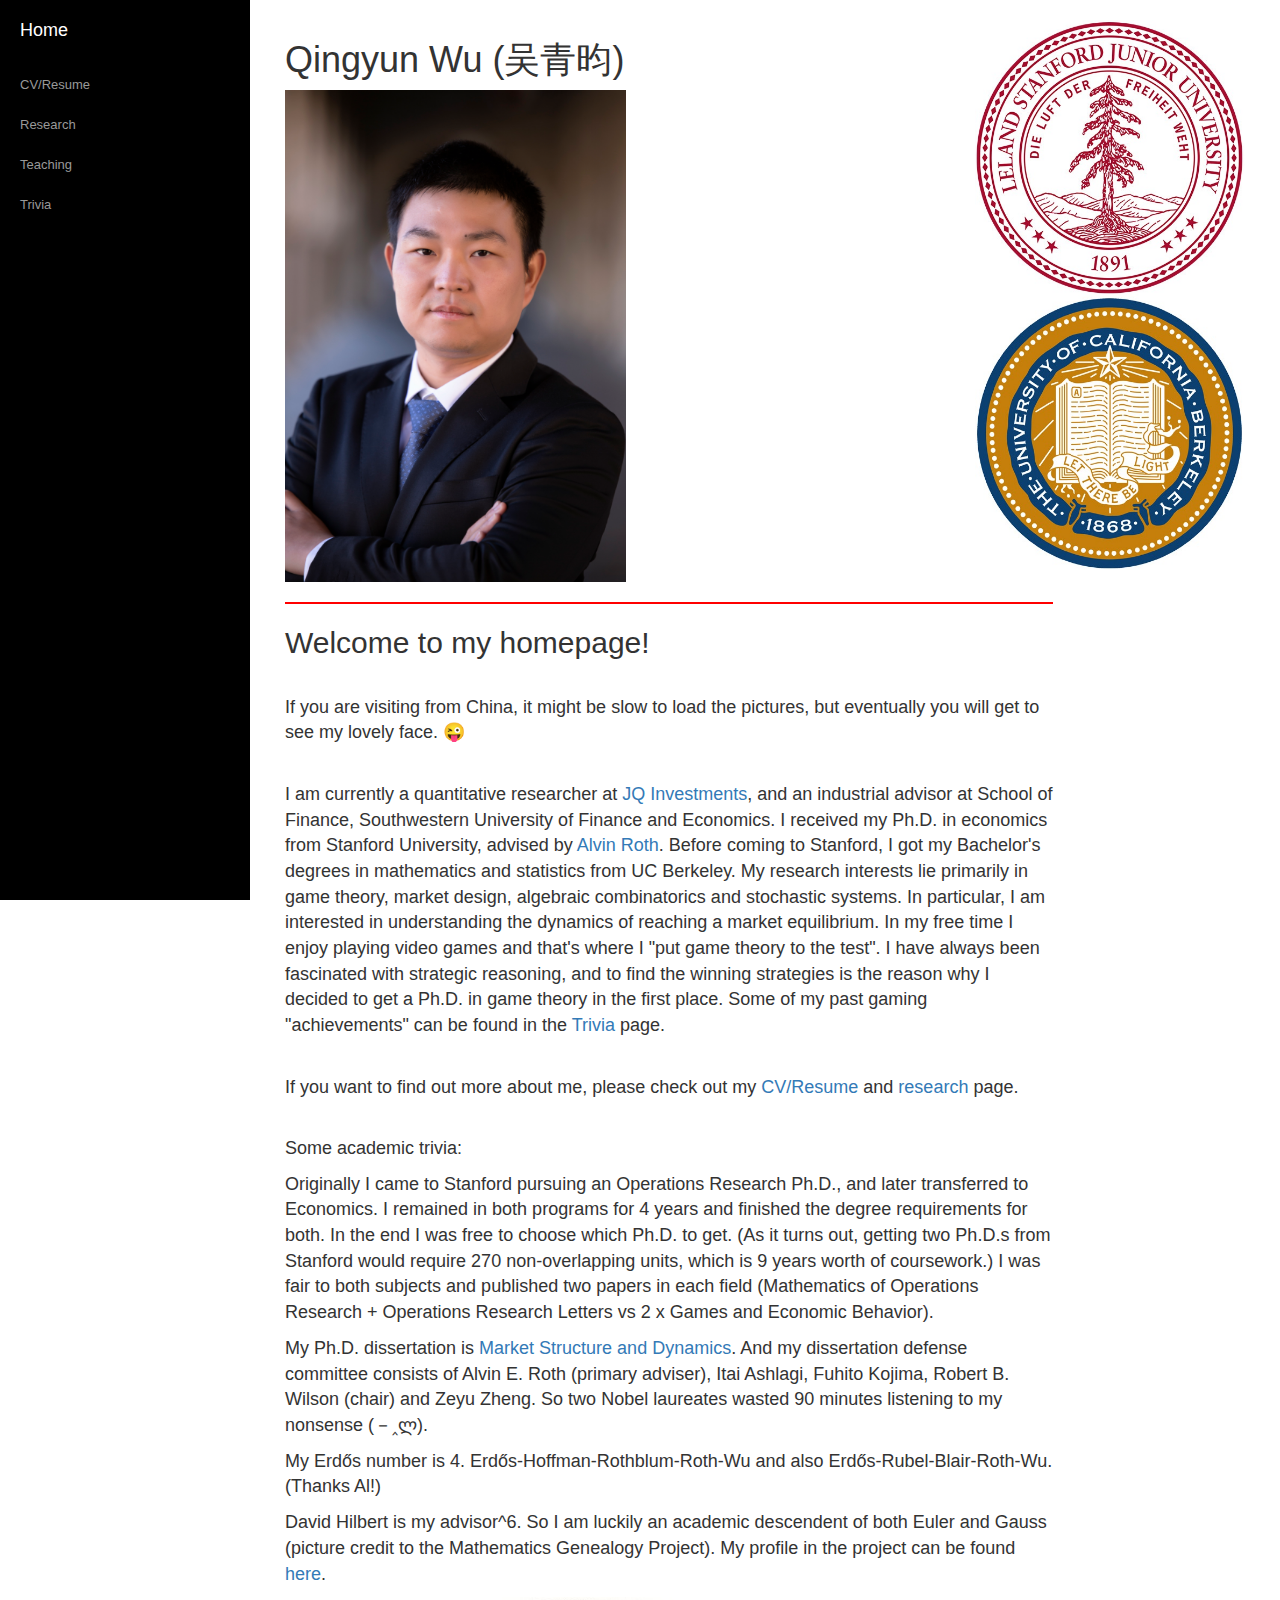
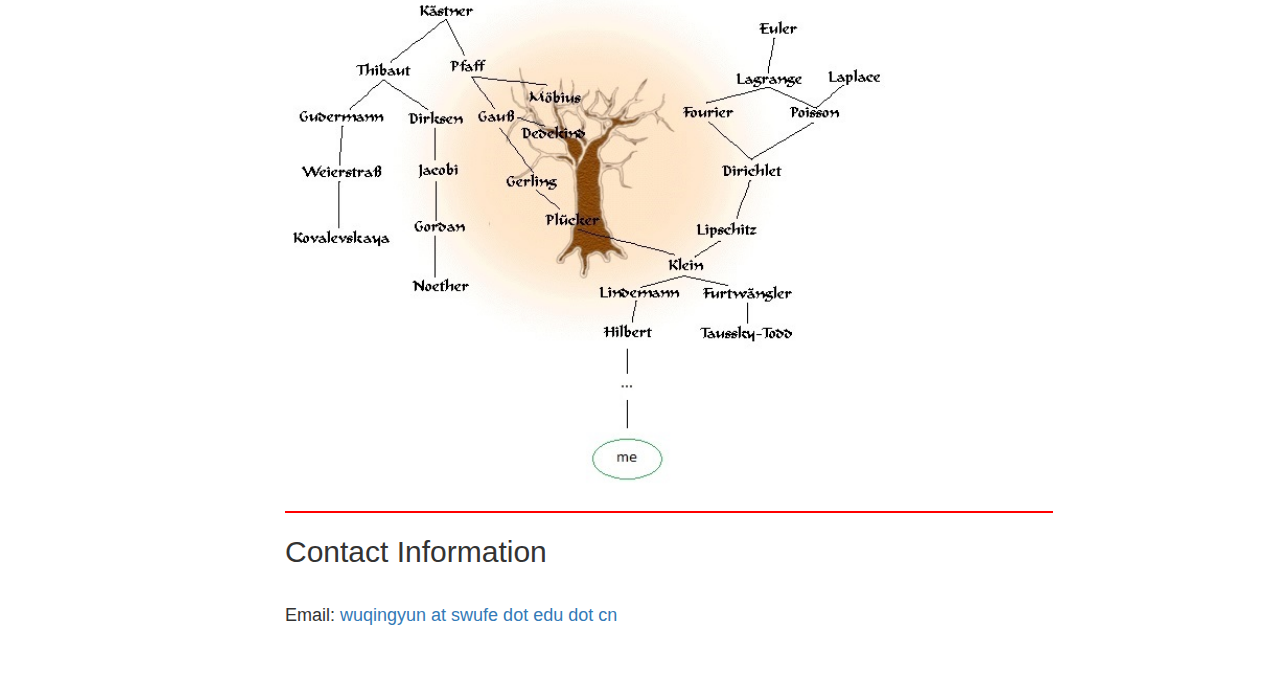
<file: index.html>
﻿<!DOCTYPE html>
<html lang="en">

<head>

  
<meta charset="utf-8">
    <meta http-equiv="X-UA-Compatible" content="IE=edge">
    <meta name="viewport" content="width=device-width, initial-scale=1">
    <meta name="description" content="">
   
<meta name="author" content="">

 <meta http-equiv="Content-Type" content="text/html; charset=UTF-8" />
<title>Qingyun Wu</title>

    <!-- Bootstrap Core CSS -->
    <link href="css/bootstrap.min.css" rel="stylesheet">

    <!-- Custom CSS -->
    <link href="css/simple-sidebar.css" rel="stylesheet">

  
<!-- HTML5 Shim and Respond.js IE8 support of HTML5 elements and media queries -->
    <!-- WARNING: Respond.js doesn't work if you view the page via file:// -->
    <!--[if lt IE 9]>
     

<![endif]-->


<!-- Global site tag (gtag.js) - Google Analytics -->
<script async src="https://www.googletagmanager.com/gtag/js?id=UA-180759990-1"></script>
<script>
  window.dataLayer = window.dataLayer || [];
  function gtag(){dataLayer.push(arguments);}
  gtag('js', new Date());

  gtag('config', 'UA-180759990-1');
</script>


</head>

<body>
<font size="2"> 
    
<div id="wrapper">

        <!-- Sidebar -->
        <div id="sidebar-wrapper">
            <ul class="sidebar-nav">
               
<li class="sidebar-brand">
              <a href="index.html">Home </a>
                </li>
      
<li>
              <a href="Qingyun Wu Resume.pdf" target="_blank">CV/Resume</a>
                </li>
                
<li>
              <a href="Research.html">Research</a>
                </li>
              
<li>
              <a href="Teaching.html">Teaching</a>
                </li>
       
<li>
              <a href="Trivia.html">Trivia</a>
                </li>                   
</ul>
        </div>
    
<!-- /#sidebar-wrapper -->

        <!-- Page Content -->
        <div id="page-content-wrapper">
            <div class="container-fluid">
                <div class="row">
                    <div class="col-lg-12">
   

</font>
<img src="stanford.jpg" alt="stanberk" style="float:right" height="550" width="270">



            


          
<h1>Qingyun Wu (吴青昀)</h1>
<font size="4">                    
<img src="half.jpg" alt="Profile Picture" width="341">

<div style="width:80%;">

<hr style="BORDER-RIGHT: medium none; BORDER-TOP: #FF0000 2px solid; BORDER-LEFT: medium none; BORDER-BOTTOM: medium none; HEIGHT: 2px" width="100%" align="left"> 



<h2>Welcome to my homepage!</h2>
<br>
<p>If you are visiting from China, it might be slow to load the pictures, but eventually you will get to see my lovely face. &#128540</p> 
<br>


<p> I am currently a quantitative researcher at <a href="https://www.jqinvestments.com" target="_blank">JQ Investments</a>, and an industrial advisor at School of Finance, Southwestern University of Finance and Economics. 
I received my Ph.D. in economics from Stanford University, advised by <a href="https://web.stanford.edu/~alroth/" target="_blank">Alvin Roth</a>. Before coming to Stanford, I got my Bachelor's degrees in mathematics and statistics from UC Berkeley. 
My research interests lie primarily in game theory, market design, algebraic combinatorics and stochastic systems. In particular, I am interested in understanding the dynamics of reaching a market equilibrium. 
In my free time I enjoy playing video games and that's where I "put game theory to the test". I have always been fascinated with strategic reasoning, and to find the winning strategies is the reason why I decided to get a Ph.D. in game theory in the first place.   
Some of my past gaming "achievements" can be found in the <a href="Trivia.html" target="_blank">Trivia</a> page.
</p>

<br>

<p> If you want to find out more about me, please check out my <a href="Qingyun Wu Resume.pdf" target="_blank">CV/Resume </a>
 and <a href="Research.html" target="_blank">research </a> page.  </p>



<br>

<p>Some academic trivia:</p>

<p> Originally I came to Stanford pursuing an Operations Research Ph.D., and later transferred to Economics. I remained in both programs for 4 years and finished the degree requirements for both. In the end I was free to choose which Ph.D. to get.
(As it turns out, getting two Ph.D.s from Stanford would require 270 non-overlapping units, which is 9 years worth of coursework.) I was fair to both subjects and published two papers in each field (Mathematics of Operations Research + Operations Research Letters vs 2 x 
Games and Economic Behavior). </p>
<p></p>
<p></p>
<p> My Ph.D. dissertation is <a href="https://search.proquest.com/openview/25ed945976d8a33c95981e6a48656c1a/1?pq-origsite=gscholar&cbl=18750&diss=y" target="_blank">Market Structure and Dynamics</a>. 
And my dissertation defense committee consists of Alvin E. Roth (primary adviser), Itai Ashlagi, Fuhito Kojima, Robert B. Wilson (chair) and Zeyu Zheng. So two Nobel laureates wasted 90 minutes listening to my nonsense (－‸ლ).
</p>
<p></p>
<p></p>
<p> My Erd&#337;s number is 4. Erd&#337;s-Hoffman-Rothblum-Roth-Wu and also Erd&#337;s-Rubel-Blair-Roth-Wu. (Thanks Al!) </p>
<p></p>
<p></p>
<p> David Hilbert is my advisor^6. So I am luckily an academic descendent of both Euler and Gauss (picture credit to the Mathematics Genealogy Project). 
    My profile in the project can be found <a href="https://www.mathgenealogy.org/id.php?id=264419" target="_blank">here</a>.</p>
<img src="genealogy.jpg" alt="genealogy" width="600">

<br>
<hr style="BORDER-RIGHT: medium none; BORDER-TOP: #FF0000 2px solid; BORDER-LEFT: medium none; BORDER-BOTTOM: medium none; HEIGHT: 2px" width="100%" align = "left"> 


<h2>Contact Information</h2>
 
<br>
<p>Email: <a href="mailto:wuqingyun@swufe.edu.cn">wuqingyun at swufe dot edu dot cn</a> </p>
<br>
</div>     
   
</div>
                </div>
            </div>
        </div>
    
<!-- /#page-content-wrapper -->

    </div>
    <!-- /#wrapper -->

    <!-- jQuery -->
    <script src="js/jquery.js"></script>

    <!-- Bootstrap Core JavaScript -->
    <script src="js/bootstrap.min.js"></script>

  
<!-- Menu Toggle Script -->
    <script>
    $("#menu-toggle").click(function(e) {
        e.preventDefault();
        $("#wrapper").toggleClass("toggled");
    });
    </script>
</font>
</body>

</html>
</file>
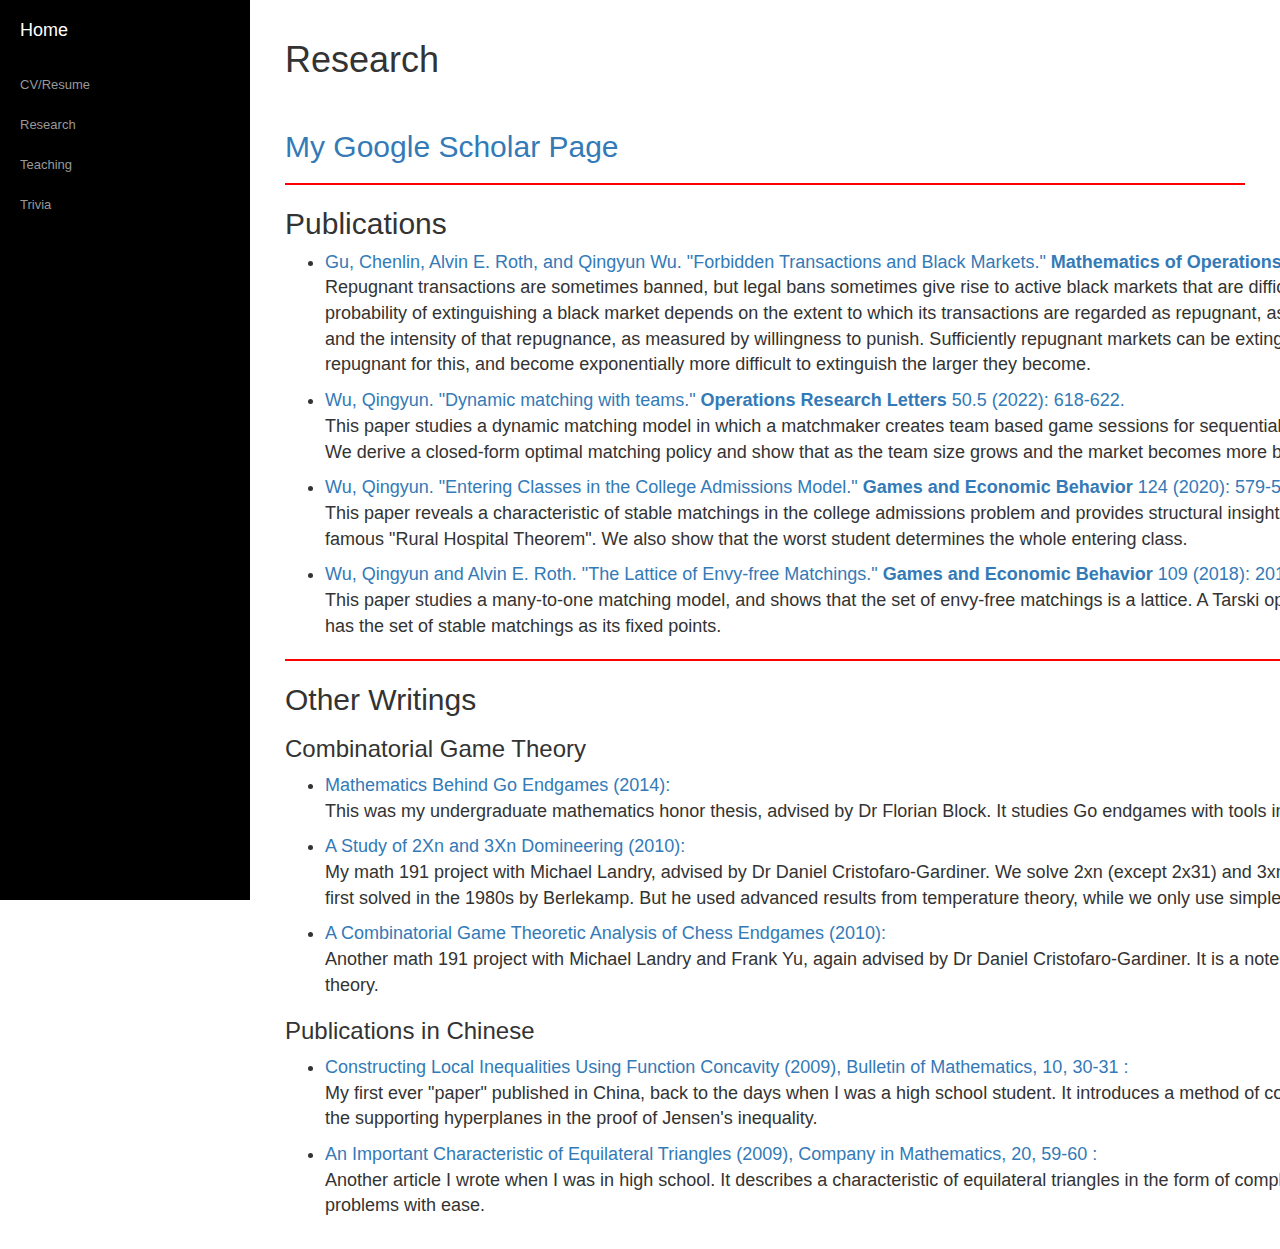
<file: Research.html>
<!DOCTYPE html>
<html lang="en">

<head>

  
<meta charset="utf-8">
    <meta http-equiv="X-UA-Compatible" content="IE=edge">
    <meta name="viewport" content="width=device-width, initial-scale=1">
    <meta name="description" content="">
   
<meta name="author" content="">

 
<title>Qingyun Wu</title>

    <!-- Bootstrap Core CSS -->
    <link href="css/bootstrap.min.css" rel="stylesheet">

    <!-- Custom CSS -->
    <link href="css/simple-sidebar.css" rel="stylesheet">

  
<!-- HTML5 Shim and Respond.js IE8 support of HTML5 elements and media queries -->
    <!-- WARNING: Respond.js doesn't work if you view the page via file:// -->
    <!--[if lt IE 9]>
     

<![endif]-->

<!-- Global site tag (gtag.js) - Google Analytics -->
<script async src="https://www.googletagmanager.com/gtag/js?id=UA-180759990-1"></script>
<script>
  window.dataLayer = window.dataLayer || [];
  function gtag(){dataLayer.push(arguments);}
  gtag('js', new Date());

  gtag('config', 'UA-180759990-1');
</script>





</head>

<body>
<font size="2"> 
    
<div id="wrapper">

        <!-- Sidebar -->
        <div id="sidebar-wrapper">
            <ul class="sidebar-nav">
               
<li class="sidebar-brand">
   <a href="index.html">
 Home </a>
                </li>
      
<li>
              <a href="Qingyun Wu Resume.pdf" target="_blank">CV/Resume</a>
                </li>
                
<li>
              <a href="Research.html">Research</a>
                </li>
              
<li>
              <a href="Teaching.html">Teaching</a>
                </li>
       
<li>
              <a href="Trivia.html">Trivia</a>
                </li>                   
</ul>
        </div>
</font>    
<!-- /#sidebar-wrapper -->

        <!-- Page Content -->
        <div id="page-content-wrapper">
            <div class="container-fluid">
                <div class="row">
                    <div class="col-lg-12">


<h1>Research</h1>
<br>  
<h2><a href="https://scholar.google.com/citations?user=qOv-tLEAAAAJ&hl=en" target="_blank">My Google Scholar Page</a> </h2>

<hr style="BORDER-RIGHT: medium none; BORDER-TOP: #FF0000 2px solid; BORDER-LEFT: medium none; BORDER-BOTTOM: medium none; HEIGHT: 2px"> 

<h2>Publications</h2>
<font size="4">   
<div style="width:1600px;">
<ul>

<li> <a href="research/Forbidden transactions and black markets.pdf"> Gu, Chenlin, Alvin E. Roth, and Qingyun Wu.  "Forbidden Transactions and Black Markets." <b>Mathematics of Operations Research</b> 47(4) (2022): 3084-3109.</a>
 
<p> Repugnant transactions are sometimes banned, but legal bans sometimes give rise to active black markets that are difficult if not impossible to extinguish. We explore a model in which the probability of extinguishing 
a black market depends on the extent to which its transactions are regarded as repugnant, as measured by the proportion of the population that disapproves of them, and the intensity of that repugnance, as measured by willingness 
to punish. Sufficiently repugnant markets can be extinguished with even mild punishments, while others are insufficiently repugnant for this, and become exponentially more difficult to extinguish the larger they become.  </p>

<li> <a href="research/Dynamic Matching With Teams.pdf"> Wu, Qingyun. "Dynamic matching with teams." <b>Operations Research Letters</b> 50.5 (2022): 618-622. </a>

<p>This paper studies a dynamic matching model in which a matchmaker creates team based game sessions for sequentially arriving players and seeks a balance between fairness and waiting times. We derive a closed-form optimal 
matching policy and show that as the team size grows and the market becomes more balanced, greedy policies become less appealing.  </p>

<li> <a href="research/Entering Classes in the College Admissions Model.pdf">Wu, Qingyun. "Entering Classes in the College Admissions Model." <b>Games and Economic Behavior</b> 124 (2020): 579-587. </a>
 
<p>This paper reveals a characteristic of stable matchings in the college admissions problem and provides structural insights and a unified treatment for several results in this model, including the famous "Rural Hospital Theorem". 
We also show that the worst student determines the whole entering class. </p>


<li> <a href="research/The lattice of envy-free matchings.pdf">Wu, Qingyun and Alvin E. Roth. "The Lattice of Envy-free Matchings." <b>Games and Economic Behavior</b> 109 (2018): 201-211.</a>
 
<p>This paper studies a many-to-one matching model, and shows that the set of envy-free matchings is a lattice. A Tarski operator on this lattice that can be interpreted 
as modeling vacancy chains, has the set of stable matchings as its fixed points. </p>

</ul>


<hr style="BORDER-RIGHT: medium none; BORDER-TOP: #FF0000 2px solid; BORDER-LEFT: medium none; BORDER-BOTTOM: medium none; HEIGHT: 2px"> 

     
<h2>Other Writings</h2>
  

<h3>Combinatorial Game Theory</h3>
<ul>
<li> <a href="research/Mathematics Behind Go Endgames.pdf">Mathematics Behind Go Endgames (2014):</a>
  
<p>This was my undergraduate mathematics honor thesis, advised by Dr Florian Block. It studies Go endgames with tools in combinatorial game theory. </p>
  
<li> <a href="research/A Study of 2Xn and 3Xn Domineering.pdf">A Study of 2Xn and 3Xn Domineering (2010):</a>
  
<p> My math 191 project with Michael Landry, advised by Dr Daniel Cristofaro-Gardiner. We solve 2xn (except 2x31) and 3xn Domineering games by pure combinatorial arguments. The problem was first solved in the 1980s by 
Berlekamp. But he used advanced results from temperature theory, while we only use simple primitive arguments (a little bit tedious of course).</p>  

<li> <a href="research/A Combinatorial Game Theoretic Analysis of Chess Endgames.pdf">A Combinatorial Game Theoretic Analysis of Chess Endgames (2010):</a>
  
<p> Another math 191 project with Michael Landry and Frank Yu, again advised by Dr Daniel Cristofaro-Gardiner. It is a note on how to do basic analysis on chess endgames with combinatorial game theory.</p>  
</ul>

<h3>Publications in Chinese</h3>
<ul>
    <li> <a href="research/Constructing Local Inequalities Using Function Concavity.pdf">Constructing Local Inequalities Using Function Concavity (2009), Bulletin of Mathematics, 10, 30-31
:</a>
  
<p>My first ever "paper" published in China, back to the days when I was a high school student. It introduces a method of constructing local inequalities based on function concavity, which is similar to the supporting hyperplanes in 
the proof of Jensen's inequality.</p>  

    <li> <a href="research/An Important Characteristic of Equilateral Triangles.pdf">An Important Characteristic of Equilateral Triangles (2009), Company in Mathematics, 20, 59-60
:</a>
 
<p>Another article I wrote when I was in high school. It describes a characteristic of equilateral triangles in the form of complex numbers. When applied properly, it can solve difficult geometry problems with ease.</p>  
</ul>
   


</div>

    
   
</div>
                </div>
            </div>
        </div>
    
<!-- /#page-content-wrapper -->

    </div>
    <!-- /#wrapper -->

    <!-- jQuery -->
    <script src="js/jquery.js"></script>

    <!-- Bootstrap Core JavaScript -->
    <script src="js/bootstrap.min.js"></script>

  
<!-- Menu Toggle Script -->
    <script>
    $("#menu-toggle").click(function(e) {
        e.preventDefault();
        $("#wrapper").toggleClass("toggled");
    });
    </script>
</font>
</body>

</html>
</file>
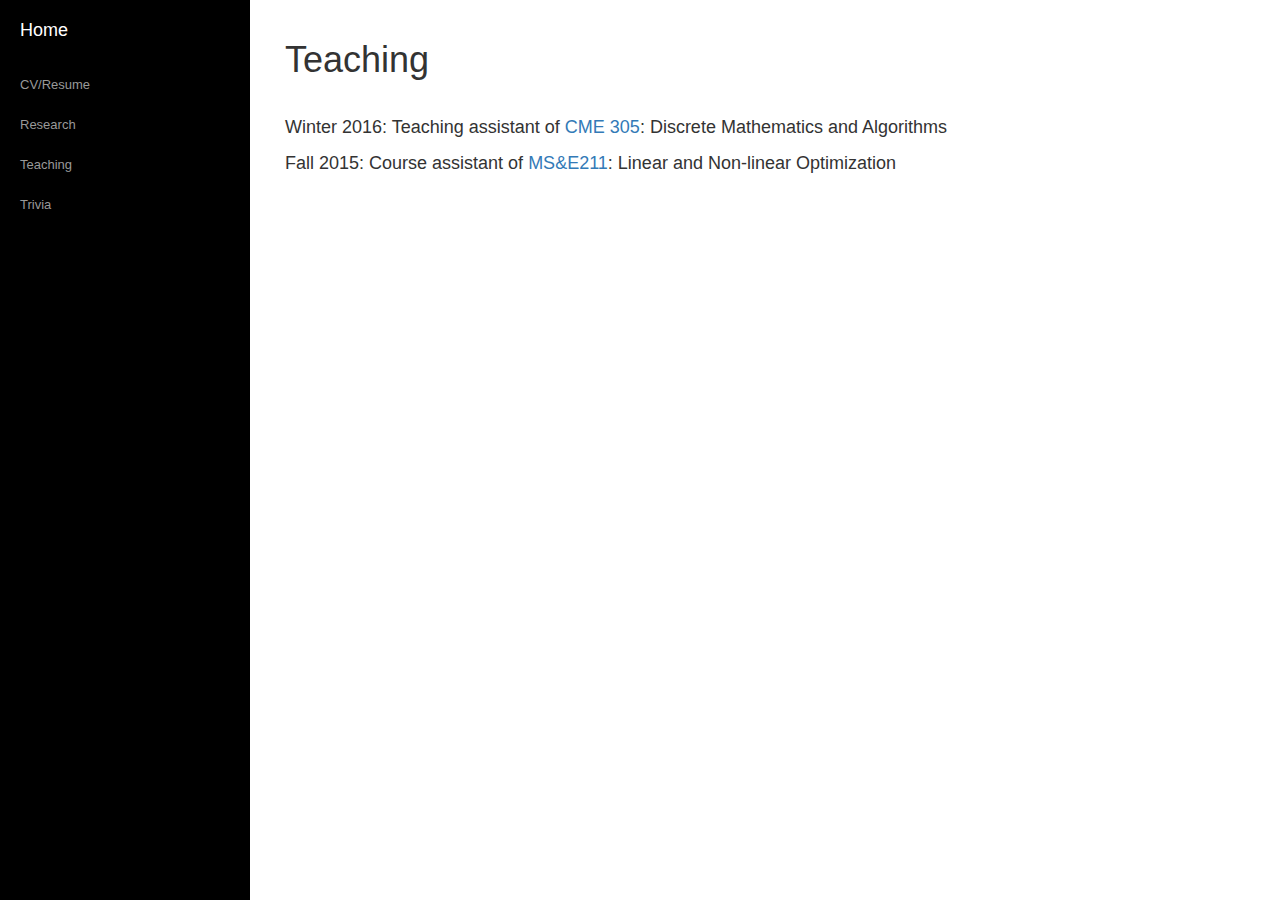
<file: Teaching.html>
<!DOCTYPE html>
<html lang="en">

<head>

  
<meta charset="utf-8">
    <meta http-equiv="X-UA-Compatible" content="IE=edge">
    <meta name="viewport" content="width=device-width, initial-scale=1">
    <meta name="description" content="">
   
<meta name="author" content="">

 
<title>Qingyun Wu</title>

    <!-- Bootstrap Core CSS -->
    <link href="css/bootstrap.min.css" rel="stylesheet">

    <!-- Custom CSS -->
    <link href="css/simple-sidebar.css" rel="stylesheet">

  
<!-- HTML5 Shim and Respond.js IE8 support of HTML5 elements and media queries -->
    <!-- WARNING: Respond.js doesn't work if you view the page via file:// -->
    <!--[if lt IE 9]>
     

<![endif]-->



<!-- Global site tag (gtag.js) - Google Analytics -->
<script async src="https://www.googletagmanager.com/gtag/js?id=UA-180759990-1"></script>
<script>
  window.dataLayer = window.dataLayer || [];
  function gtag(){dataLayer.push(arguments);}
  gtag('js', new Date());

  gtag('config', 'UA-180759990-1');
</script>




</head>

<body>
<font size="2"> 
    
<div id="wrapper">

        <!-- Sidebar -->
        <div id="sidebar-wrapper">
            <ul class="sidebar-nav">
               
<li class="sidebar-brand">
   <a href="index.html">
 Home </a>
                </li>
      
<li>
              <a href="Qingyun Wu Resume.pdf" target="_blank">CV/Resume</a>
                </li>
                
<li>
              <a href="Research.html">Research</a>
                </li>
              
<li>
              <a href="Teaching.html">Teaching</a>
                </li>
       
<li>
              <a href="Trivia.html">Trivia</a>
                </li>                   
</ul>
        </div>
</font>    
<!-- /#sidebar-wrapper -->

        <!-- Page Content -->
        <div id="page-content-wrapper">
            <div class="container-fluid">
                <div class="row">
                    <div class="col-lg-12">
   




            


          
<h1>Teaching</h1>
<font size="4">   
<br>                    
<p>Winter 2016: Teaching assistant of <a href="http://stanford.edu/~rezab/classes/cme305/W16/">CME 305</a>: Discrete Mathematics and Algorithms   </p>
<p>Fall 2015: Course assistant of <a href="http://web.stanford.edu/class/msande211/">MS&E211</a>: Linear and Non-linear Optimization   </p>

        
   
</div>
                </div>
            </div>
        </div>
    
<!-- /#page-content-wrapper -->

    </div>
    <!-- /#wrapper -->

    <!-- jQuery -->
    <script src="js/jquery.js"></script>

    <!-- Bootstrap Core JavaScript -->
    <script src="js/bootstrap.min.js"></script>

  
<!-- Menu Toggle Script -->
    <script>
    $("#menu-toggle").click(function(e) {
        e.preventDefault();
        $("#wrapper").toggleClass("toggled");
    });
    </script>
</font>
</body>

</html>
</file>
<file: css/simple-sidebar.css>
/*!
 * Start Bootstrap - Simple Sidebar HTML Template (http://startbootstrap.com)
 * Code licensed under the Apache License v2.0.
 * For details, see http://www.apache.org/licenses/LICENSE-2.0.
 */

/* Toggle Styles */

#wrapper {
    padding-left: 0;
    -webkit-transition: all 0.5s ease;
    -moz-transition: all 0.5s ease;
    -o-transition: all 0.5s ease;
    transition: all 0.5s ease;
}

#wrapper.toggled {
    padding-left: 250px;
}

#sidebar-wrapper {
    z-index: 1000;
    position: fixed;
    left: 250px;
    width: 0;
    height: 100%;
    margin-left: -250px;
    overflow-y: auto;
    background: #000;
    -webkit-transition: all 0.5s ease;
    -moz-transition: all 0.5s ease;
    -o-transition: all 0.5s ease;
    transition: all 0.5s ease;
}

#wrapper.toggled #sidebar-wrapper {
    width: 250px;
}

#page-content-wrapper {
    width: 100%;
    position: absolute;
    padding: 15px;
}

#wrapper.toggled #page-content-wrapper {
    position: absolute;
    margin-right: -250px;
}

/* Sidebar Styles */

.sidebar-nav {
    position: absolute;
    top: 0;
    width: 250px;
    margin: 0;
    padding: 0;
    list-style: none;
}

.sidebar-nav li {
    text-indent: 20px;
    line-height: 40px;
}

.sidebar-nav li a {
    display: block;
    text-decoration: none;
    color: #999999;
}

.sidebar-nav li a:hover {
    text-decoration: none;
    color: #fff;
    background: rgba(255,255,255,0.2);
}

.sidebar-nav li a:active,
.sidebar-nav li a:focus {
    text-decoration: none;
}

.sidebar-nav > .sidebar-brand {
    height: 65px;
    font-size: 18px;
    line-height: 60px;
}

.sidebar-nav > .sidebar-brand a {
    color: #999999;
}

.sidebar-nav > .sidebar-brand a:hover {
    color: #fff;
    background: none;
}

@media(min-width:768px) {
    #wrapper {
        padding-left: 250px;
    }

    #wrapper.toggled {
        padding-left: 0;
    }

    #sidebar-wrapper {
        width: 250px;
    }

    #wrapper.toggled #sidebar-wrapper {
        width: 0;
    }

    #page-content-wrapper {
        padding: 20px;
        position: relative;
    }

    #wrapper.toggled #page-content-wrapper {
        position: relative;
        margin-right: 0;
    }
}
</file>
